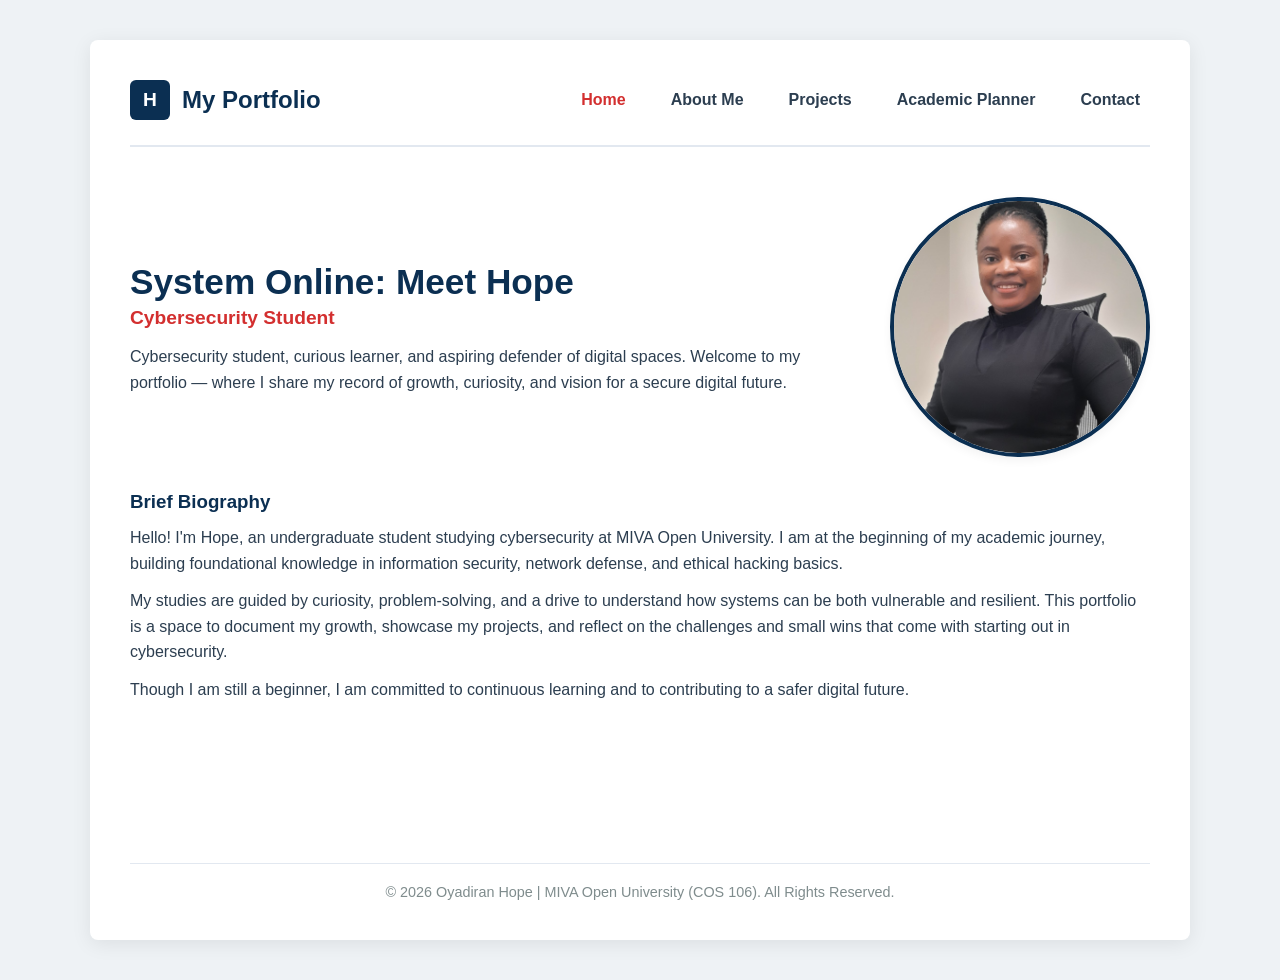
<file: index.html>
<!DOCTYPE html>
<html lang="en">
<head>
    <meta charset="UTF-8">
    <meta name="viewport" content="width=device-width, initial-scale=1.0">
    <title>Home | Hope Oyadiran Portfolio</title>
    <link rel="stylesheet" href="style.css">
</head>
<body>

    <div class="site-container">
        <header class="sticky-header">
            <div class="logo-area">
                <div class="logo-placeholder">H</div>
                <h1 class="logo">My Portfolio</h1>
            </div>
            <nav>
                <button class="hamburger" id="hamburger-btn" aria-label="Toggle Menu" aria-expanded="false">
                    <span></span>
                    <span></span>
                    <span></span>
                </button>
                <ul class="nav-links" id="nav-links">
                    <li><a href="index.html" class="nav-item active">Home</a></li>
                    <li><a href="about.html" class="nav-item">About Me</a></li>
                    <li><a href="projects.html" class="nav-item">Projects</a></li>
                    <li><a href="planner.html" class="nav-item">Academic Planner</a></li>
                    <li><a href="contact.html" class="nav-item">Contact</a></li>
                </ul>
            </nav>
        </header>

        <main class="page-section">
            <div class="home-hero reverse-layout">
                <div class="hero-text">
                    <h1>System Online: Meet Hope</h1>
                    <p class="student-name">Cybersecurity Student</p>
                    <p class="bio-text">
                        Cybersecurity student, curious learner, and aspiring defender of digital spaces. 
                        Welcome to my portfolio — where I share my record of growth, curiosity, and vision for a secure digital future.
                    </p>
                </div>
                <div class="profile-pic-container">
                    <img src="my-image.jpg" alt="Hope Oyadiran profile photo" class="profile-img">
                </div>
            </div>

            <div class="bio-extended">
                <h3>Brief Biography</h3>
                <p>Hello! I'm Hope, an undergraduate student studying cybersecurity at MIVA Open University. I am at the beginning of my academic journey, building foundational knowledge in information security, network defense, and ethical hacking basics.</p>
                <p>My studies are guided by curiosity, problem-solving, and a drive to understand how systems can be both vulnerable and resilient. This portfolio is a space to document my growth, showcase my projects, and reflect on the challenges and small wins that come with starting out in cybersecurity.</p>
                <p>Though I am still a beginner, I am committed to continuous learning and to contributing to a safer digital future.</p>
            </div>
        </main>

        <footer>
            <p>&copy; 2026 Oyadiran Hope | MIVA Open University (COS 106). All Rights Reserved.</p>
        </footer>
    </div>

    <script src="script.js"></script>
</body>
</html>
</file>
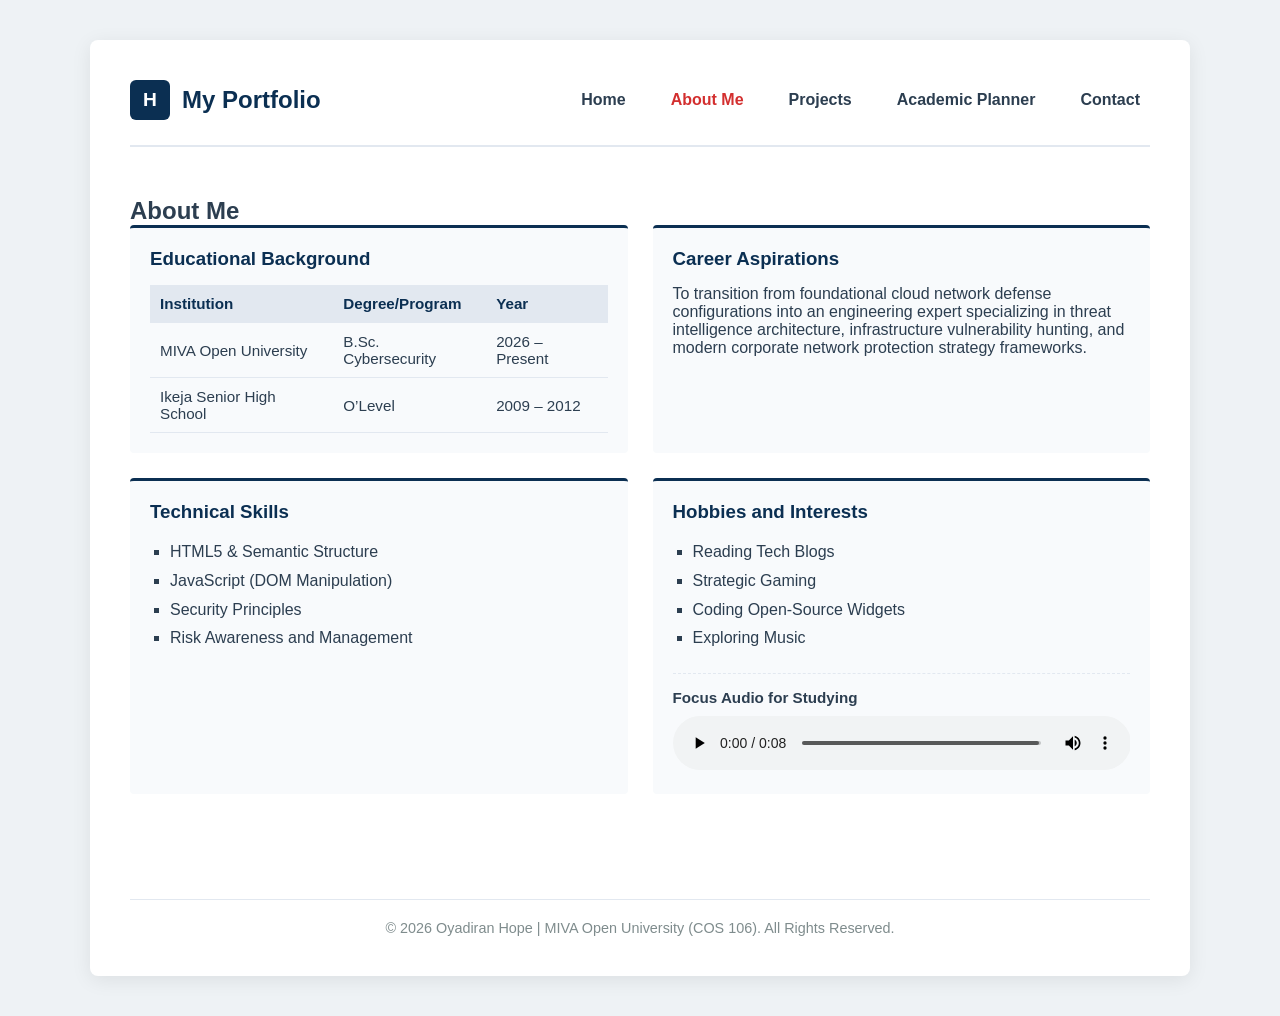
<file: about.html>
<!DOCTYPE html>
<html lang="en">
<head>
    <meta charset="UTF-8">
    <meta name="viewport" content="width=device-width, initial-scale=1.0">
    <title>About Me | Hope Oyadiran Portfolio</title>
    <link rel="stylesheet" href="style.css">
</head>
<body>

    <div class="site-container">
        <header class="sticky-header">
            <div class="logo-area">
                <div class="logo-placeholder">H</div>
                <h1 class="logo">My Portfolio</h1>
            </div>
            <nav>
                <button class="hamburger" id="hamburger-btn" aria-label="Toggle Menu" aria-expanded="false">
                    <span></span>
                    <span></span>
                    <span></span>
                </button>
                <ul class="nav-links" id="nav-links">
                    <li><a href="index.html" class="nav-item">Home</a></li>
                    <li><a href="about.html" class="nav-item active">About Me</a></li>
                    <li><a href="projects.html" class="nav-item">Projects</a></li>
                    <li><a href="planner.html" class="nav-item">Academic Planner</a></li>
                    <li><a href="contact.html" class="nav-item">Contact</a></li>
                </ul>
            </nav>
        </header>

        <main class="page-section">
            <h2>About Me</h2>
            
            <div class="about-grid">
                <div class="card">
                    <h3>Educational Background</h3>
                    <table class="edu-table">
                        <thead>
                            <tr>
                                <th>Institution</th>
                                <th>Degree/Program</th>
                                <th>Year</th>
                            </tr>
                        </thead>
                        <tbody>
                            <tr>
                                <td>MIVA Open University</td>
                                <td>B.Sc. Cybersecurity</td>
                                <td>2026 – Present</td>
                            </tr>
                            <tr>
                                <td>Ikeja Senior High School</td>
                                <td>O’Level</td>
                                <td>2009 – 2012</td>
                            </tr>
                        </tbody>
                    </table>
                </div>

                <div class="card">
                    <h3>Career Aspirations</h3>
                    <p>To transition from foundational cloud network defense configurations into an engineering expert specializing in threat intelligence architecture, infrastructure vulnerability hunting, and modern corporate network protection strategy frameworks.</p>
                </div>
            </div>

            <div class="skills-hobbies">
                <div class="card">
                    <h3>Technical Skills</h3>
                    <ul class="skills">
                        <li>HTML5 & Semantic Structure</li>
                        <li>JavaScript (DOM Manipulation)</li>
                        <li>Security Principles</li>
                        <li>Risk Awareness and Management</li>
                    </ul>
                </div>
                
                <div class="card">
                    <h3>Hobbies and Interests</h3>
                    <ul class="hobbies-list">
                        <li>Reading Tech Blogs</li>
                        <li>Strategic Gaming</li>
                        <li>Coding Open‑Source Widgets</li>
                        <li>Exploring Music</li>
                    </ul>
                    
                    <div class="multimedia-box">
                        <h4>Focus Audio for Studying</h4>
                        <audio controls>
                            <source src="study-music.mp3" type="audio/mpeg">
                            Your browser does not support the audio element.
                        </audio>
                    </div>
                </div>
            </div>
        </main>

        <footer>
            <p>&copy; 2026 Oyadiran Hope | MIVA Open University (COS 106). All Rights Reserved.</p>
        </footer>
    </div>

    <script src="script.js"></script>
</body>
</html>
</file>
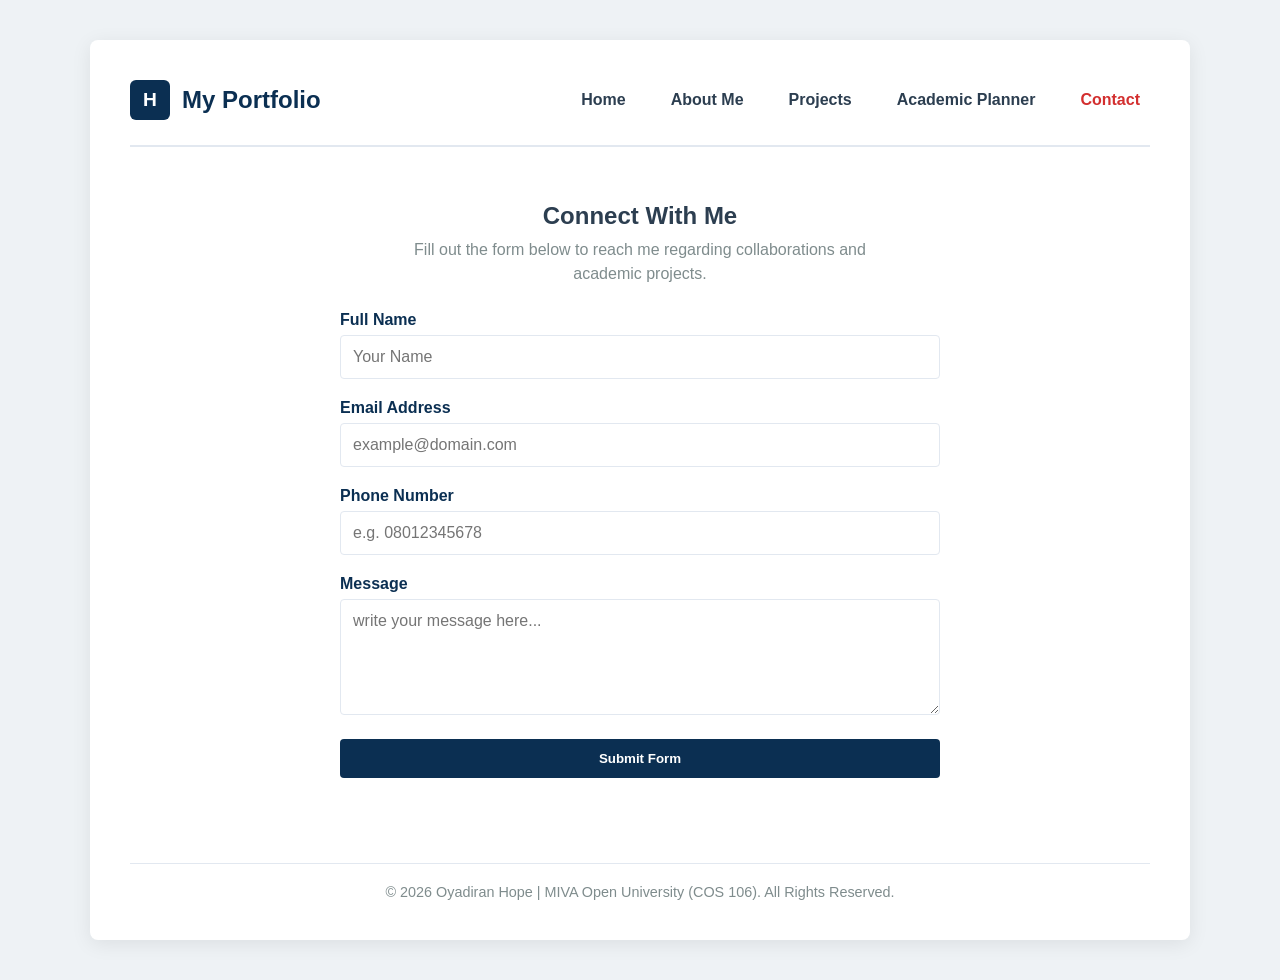
<file: contact.html>
<!DOCTYPE html>
<html lang="en">
<head>
    <meta charset="UTF-8">
    <meta name="viewport" content="width=device-width, initial-scale=1.0">
    <title>Contact | Hope Oyadiran Portfolio</title>
    <link rel="stylesheet" href="style.css">
</head>
<body>

    <div class="site-container">
        <header class="sticky-header">
            <div class="logo-area">
                <div class="logo-placeholder">H</div>
                <h1 class="logo">My Portfolio</h1>
            </div>
            <nav>
                <button class="hamburger" id="hamburger-btn" aria-label="Toggle Menu" aria-expanded="false">
                    <span></span>
                    <span></span>
                    <span></span>
                </button>
                <ul class="nav-links" id="nav-links">
                    <li><a href="index.html" class="nav-item">Home</a></li>
                    <li><a href="about.html" class="nav-item">About Me</a></li>
                    <li><a href="projects.html" class="nav-item">Projects</a></li>
                    <li><a href="planner.html" class="nav-item">Academic Planner</a></li>
                    <li><a href="contact.html" class="nav-item active">Contact</a></li>
                </ul>
            </nav>
        </header>

        <main class="page-section centered-page-content">
            <div class="contact-center-wrapper">
                <h2 class="text-center">Connect With Me</h2>
                <p class="text-center contact-sub-intro">Fill out the form below to reach me regarding collaborations and academic projects.</p>
                
                <div class="contact-container">
                    <form id="contact-form" novalidate>
                        <div id="form-error-msg" class="alert-message error-box hidden"></div>
                        <div id="form-success-msg" class="alert-message success-box hidden">Message sent successfully!</div>

                        <div class="form-group">
                            <label for="fullName">Full Name</label>
                            <input type="text" id="fullName" placeholder="Your Name">
                        </div>

                        <div class="form-group">
                            <label for="emailAddress">Email Address</label>
                            <input type="email" id="emailAddress" placeholder="example@domain.com">
                        </div>

                        <div class="form-group">
                            <label for="phoneNumber">Phone Number</label>
                            <input type="tel" id="phoneNumber" placeholder="e.g. 08012345678">
                        </div>

                        <div class="form-group">
                            <label for="message">Message</label>
                            <textarea id="message" rows="5" placeholder="write your message here..."></textarea>
                        </div>

                        <button type="submit" class="btn-primary block-btn">Submit Form</button>
                    </form>
                </div>
            </div>
        </main>

        <footer>
            <p>&copy; 2026 Oyadiran Hope | MIVA Open University (COS 106). All Rights Reserved.</p>
        </footer>
    </div>

    <script src="script.js"></script>
</body>
</html>
</file>
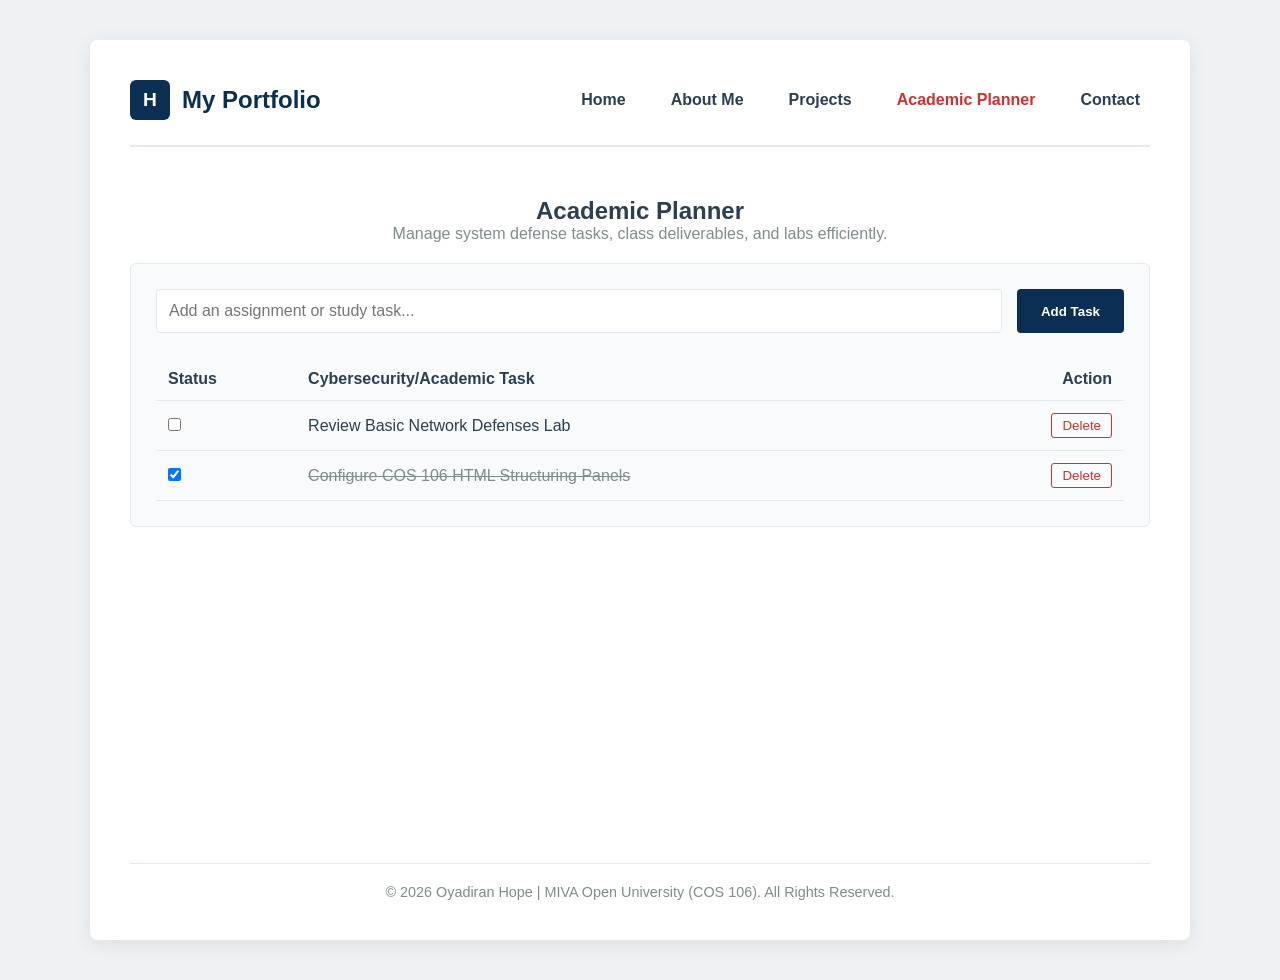
<file: planner.html>
<!DOCTYPE html>
<html lang="en">
<head>
    <meta charset="UTF-8">
    <meta name="viewport" content="width=device-width, initial-scale=1.0">
    <title>Planner | Hope Oyadiran Portfolio</title>
    <link rel="stylesheet" href="style.css">
</head>
<body>

    <div class="site-container">
        <header class="sticky-header">
            <div class="logo-area">
                <div class="logo-placeholder">H</div>
                <h1 class="logo">My Portfolio</h1>
            </div>
            <nav>
                <button class="hamburger" id="hamburger-btn" aria-label="Toggle Menu" aria-expanded="false">
                    <span></span>
                    <span></span>
                    <span></span>
                </button>
                <ul class="nav-links" id="nav-links">
                    <li><a href="index.html" class="nav-item">Home</a></li>
                    <li><a href="about.html" class="nav-item">About Me</a></li>
                    <li><a href="projects.html" class="nav-item">Projects</a></li>
                    <li><a href="planner.html" class="nav-item active">Academic Planner</a></li>
                    <li><a href="contact.html" class="nav-item">Contact</a></li>
                </ul>
            </nav>
        </header>

        <main class="page-section">
            <h2 class="text-center">Academic Planner</h2>
            <p class="text-center" style="color: var(--text-muted); margin-bottom: 20px;">Manage system defense tasks, class deliverables, and labs efficiently.</p>
            
            <div class="planner-box">
                <form id="todo-form" class="todo-input-row">
                    <input type="text" id="todo-input" placeholder="Add an assignment or study task..." required>
                    <button type="submit" class="btn-primary">Add Task</button>
                </form>
                
                <table class="planner-table">
                    <thead>
                        <tr>
                            <th>Status</th>
                            <th>Cybersecurity/Academic Task</th>
                            <th style="text-align: right;">Action</th>
                        </tr>
                    </thead>
                    <tbody id="todo-list">
                        <!-- Tasks dynamically handled by script.js -->
                    </tbody>
                </table>
            </div>
        </main>

        <footer>
            <p>&copy; 2026 Oyadiran Hope | MIVA Open University (COS 106). All Rights Reserved.</p>
        </footer>
    </div>

    <script src="script.js"></script>
</body>
</html>
</file>
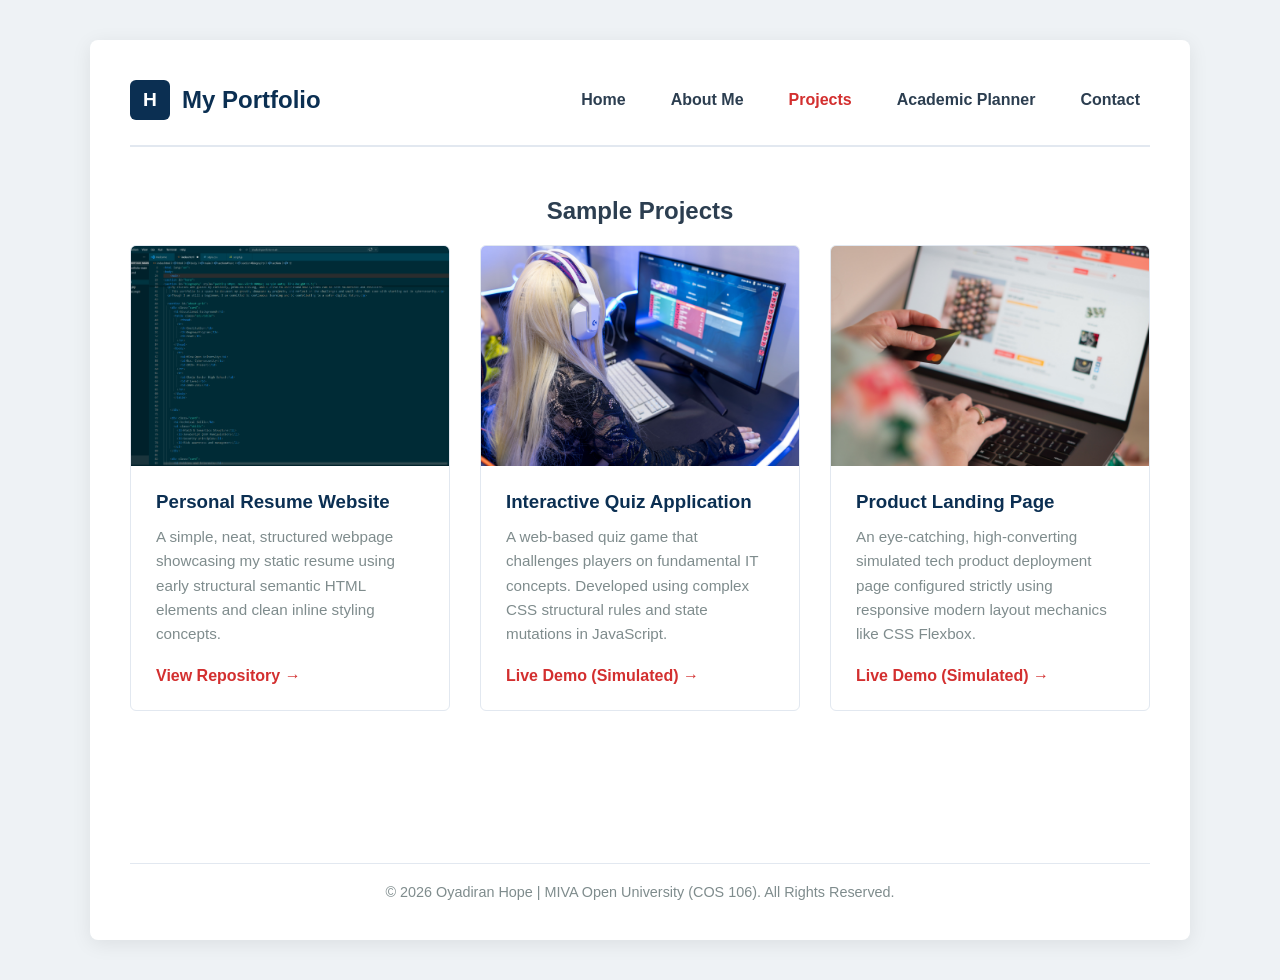
<file: projects.html>
<!DOCTYPE html>
<html lang="en">
<head>
    <meta charset="UTF-8">
    <meta name="viewport" content="width=device-width, initial-scale=1.0">
    <title>Projects | Hope Oyadiran Portfolio</title>
    <link rel="stylesheet" href="style.css">
</head>
<body>

    <div class="site-container">
        <header class="sticky-header">
            <div class="logo-area">
                <div class="logo-placeholder">H</div>
                <h1 class="logo">My Portfolio</h1>
            </div>
            <nav>
                <button class="hamburger" id="hamburger-btn" aria-label="Toggle Menu" aria-expanded="false">
                    <span></span>
                    <span></span>
                    <span></span>
                </button>
                <ul class="nav-links" id="nav-links">
                    <li><a href="index.html" class="nav-item">Home</a></li>
                    <li><a href="about.html" class="nav-item">About Me</a></li>
                    <li><a href="projects.html" class="nav-item active">Projects</a></li>
                    <li><a href="planner.html" class="nav-item">Academic Planner</a></li>
                    <li><a href="contact.html" class="nav-item">Contact</a></li>
                </ul>
            </nav>
        </header>

        <main class="page-section">
            <h2 class="text-center">Sample Projects</h2>
            <div class="projects-grid expanded-grid">
                <div class="project-card">
                    <img src="html-project1.png" alt="Personal Resume Page Screenshot" class="project-img">
                    <div class="project-info">
                        <h3>Personal Resume Website</h3>
                        <p>A simple, neat, structured webpage showcasing my static resume using early structural semantic HTML elements and clean inline styling concepts.</p>
                        <a href="https://github.com/hope-elena-sec/student-portfolio.git" target="_blank" class="project-link">View Repository &rarr;</a>
                    </div>
                </div>

                <div class="project-card">
                    <img src="project2-thmb.jpg" alt="Interactive Quiz Game Screenshot" class="project-img">
                    <div class="project-info">
                        <h3>Interactive Quiz Application</h3>
                        <p>A web-based quiz game that challenges players on fundamental IT concepts. Developed using complex CSS structural rules and state mutations in JavaScript.</p>
                        <a href="#" class="project-link">Live Demo (Simulated) &rarr;</a>
                    </div>
                </div>

                <div class="project-card">
                    <img src="project3-thmb.jpg" alt="Product Landing Page Screenshot" class="project-img">
                    <div class="project-info">
                        <h3>Product Landing Page</h3>
                        <p>An eye-catching, high-converting simulated tech product deployment page configured strictly using responsive modern layout mechanics like CSS Flexbox.</p>
                        <a href="#" class="project-link">Live Demo (Simulated) &rarr;</a>
                    </div>
                </div>
            </div>
        </main>

        <footer>
            <p>&copy; 2026 Oyadiran Hope | MIVA Open University (COS 106). All Rights Reserved.</p>
        </footer>
    </div>

    <script src="script.js"></script>
</body>
</html>
</file>
<file: style.css>
:root {
    --bg-outside: #eef2f5;         
    --box-inside: #ffffff;         
    --primary-color: #0B2F52;     
    --accent-color: #D32F2F;      
    --text-dark: #2c3e50;
    --text-muted: #7f8c8d;
    --border-color: #e2e8f0;
}

* {
    box-sizing: border-box;
    margin: 0;
    padding: 0;
    font-family: 'Segoe UI', Tahoma, Geneva, Verdana, sans-serif;
}

body {
    background-color: var(--bg-outside);
    color: var(--text-dark);
    display: flex;
    justify-content: center;
    padding: 40px 20px;
}

.site-container {
    background-color: var(--box-inside);
    width: 100%;
    max-width: 1100px;
    min-height: 100vh;
    border-radius: 8px;
    box-shadow: 0 4px 20px rgba(0, 0, 0, 0.08);
    padding: 40px;
    display: flex;
    flex-direction: column;
    justify-content: space-between;
}

.sticky-header {
    display: flex;
    justify-content: space-between;
    align-items: center;
    padding-bottom: 25px;
    border-bottom: 2px solid var(--border-color);
    position: sticky;
    top: 0;
    background-color: var(--box-inside);
    z-index: 100;
}

.logo-area {
    display: flex;
    align-items: center;
    gap: 12px;
}

.logo-placeholder {
    background-color: var(--primary-color);
    color: white;
    font-weight: bold;
    width: 40px;
    height: 40px;
    display: flex;
    align-items: center;
    justify-content: center;
    border-radius: 6px;
    font-size: 1.2rem;
}

.logo-area h1.logo {
    font-size: 1.5rem;
    color: var(--primary-color);
}

.nav-links {
    display: flex;
    list-style: none;
    gap: 25px;
}

.nav-links a {
    text-decoration: none;
    color: var(--text-dark);
    font-weight: 600;
    padding: 5px 10px;
    transition: color 0.2s ease;
}

.nav-links a:hover, .nav-links a.active {
    color: var(--accent-color);
}

.hamburger {
    display: none;
    flex-direction: column;
    justify-content: space-between;
    width: 30px;
    height: 21px;
    background: transparent;
    border: none;
    cursor: pointer;
    z-index: 1000;
}

.hamburger span {
    width: 100%;
    height: 3px;
    background-color: var(--primary-color);
    border-radius: 2px;
    transition: all 0.2s ease-in-out;
}

.hamburger.open span:nth-child(1) { transform: translateY(9px) rotate(45deg); }
.hamburger.open span:nth-child(2) { opacity: 0; }
.hamburger.open span:nth-child(3) { transform: translateY(-9px) rotate(-45deg); }

.page-section {
    padding: 50px 0;
    flex-grow: 1;
}

.text-center {
    text-align: center !important;
}

.home-hero {
    display: flex;
    align-items: center;
    gap: 40px;
    margin-bottom: 30px;
}

.reverse-layout {
    flex-direction: row;
}

.profile-img {
    width: 260px;
    height: 260px;
    object-fit: cover;
    border-radius: 50%;
    border: 4px solid var(--primary-color);
    box-shadow: 0 4px 10px rgba(0,0,0,0.05);
    transition: transform 0.2s ease, box-shadow 0.2s ease;
}

.profile-img:hover {
    transform: translateY(-4px);
    box-shadow: 0 8px 20px rgba(0,0,0,0.12);
}
.profile-pic-container {
    flex:0 0 auto;
}

.hero-text {
    flex: 1;
}

.hero-text h1 {
    font-size: 2.2rem;
    color: var(--primary-color);
    margin-bottom: 5px;
}

.student-name {
    font-size: 1.2rem;
    font-weight: 600;
    color: var(--accent-color);
    margin-bottom: 15px;
}

.bio-text { line-height: 1.6; }
.bio-extended h3 { color: var(--primary-color); margin: 25px 0 12px 0; }
.bio-extended p { line-height: 1.6; margin-bottom: 12px; }

.about-grid, .skills-hobbies {
    display: grid;
    grid-template-columns: 1fr 1fr;
    gap: 25px;
    margin-bottom: 25px;
}

.card {
    background-color: #f8fafc;
    border-top: 3px solid var(--primary-color);
    padding: 20px;
    border-radius: 4px;
}

.card h3 { margin-bottom: 15px; color: var(--primary-color); }

.edu-table {
    width: 100%;
    border-collapse: collapse;
}

.edu-table th, .edu-table td {
    padding: 10px;
    text-align: left;
    border-bottom: 1px solid var(--border-color);
    font-size: 0.95rem;
}

.edu-table th { background-color: #e2e8f0; color: var(--primary-color); }

.skills, .hobbies-list { list-style-type: square; padding-left: 20px; line-height: 1.8; }
.multimedia-box { margin-top: 20px; padding-top: 15px; border-top: 1px dashed var(--border-color); }
.multimedia-box h4 { margin-bottom: 10px; font-size: 0.95rem; }
.multimedia-box audio { width: 100%; }

.expanded-grid {
    padding: 20px 0;
    align-items: stretch;
}

.projects-grid {
    display: grid;
    grid-template-columns: repeat(auto-fit, minmax(320px, 1fr));
    gap: 30px;
}

.project-card {
    background: #ffffff;
    border: 1px solid var(--border-color);
    border-radius: 6px;
    overflow: hidden;
    display: flex;
    flex-direction: column;
    justify-content: space-between;
    transition: transform 0.2s ease, box-shadow 0.2s ease;
}

.project-card:hover { transform: translateY(-4px); box-shadow: 0 8px 20px rgba(0,0,0,0.06); }
.project-img { width: 100%; height: 220px; object-fit: cover; }
.project-info { padding: 25px; flex-grow: 1; display: flex; flex-direction: column; justify-content: space-between; }
.project-info h3 { color: var(--primary-color); margin-bottom: 12px; }
.project-info p { font-size: 0.95rem; color: var(--text-muted); line-height: 1.6; margin-bottom: 20px; }
.project-link { color: var(--accent-color); text-decoration: none; font-weight: bold; margin-top: auto; }

.planner-box { background-color: #f8fafc; padding: 25px; border-radius: 6px; border: 1px solid var(--border-color); }
.todo-input-row { display: flex; gap: 15px; margin-bottom: 25px; }
.todo-input-row input { flex: 1; padding: 12px; border: 1px solid var(--border-color); border-radius: 4px; font-size: 1rem; }

.btn-primary {
    background-color: var(--primary-color);
    color: white;
    border: none;
    padding: 12px 24px;
    border-radius: 4px;
    font-weight: 600;
    cursor: pointer;
}

.planner-table { width: 100%; border-collapse: collapse; }
.planner-table th, .planner-table td { padding: 12px; text-align: left; border-bottom: 1px solid var(--border-color); }
.task-item.completed td { text-decoration: line-through; color: var(--text-muted); }
.btn-delete { background: transparent; color: var(--accent-color); border: 1px solid var(--accent-color); padding: 4px 10px; border-radius: 3px; cursor: pointer; }
.btn-delete:hover { background: var(--accent-color); color: white; }

.centered-page-content {
    display: flex;
    justify-content: center;
    align-items: center;
}

.contact-center-wrapper {
    width: 100%;
    max-width: 600px;
    display: flex;
    flex-direction: column;
    align-items: center;
}

.contact-sub-intro {
    color: var(--text-muted);
    font-size: 1rem;
    margin-top: 8px;
    margin-bottom: 25px;
    line-height: 1.5;
    max-width: 500px;
}

.contact-container { 
    width: 100%; 
}

.form-group { margin-bottom: 20px; text-align: left; }
.form-group label { display: block; font-weight: 600; margin-bottom: 6px; color: var(--primary-color); }
.form-group input, .form-group textarea { width: 100%; padding: 12px; border: 1px solid var(--border-color); border-radius: 4px; font-size: 1rem; }
.block-btn { width: 100%; }
.alert-message { padding: 15px; border-radius: 4px; margin-bottom: 20px; font-weight: 600; }
.error-box { background-color: #fde8e8; color: #e53e3e; border: 1px solid #f8b4b4; }
.success-box { background-color: #def7ec; color: #03543f; border: 1px solid #bcf0da; }
.hidden { display: none; }

footer {
    text-align: center;
    padding-top: 20px;
    color: var(--text-muted);
    font-size: 0.9rem;
    border-top: 1px solid var(--border-color);
    margin-top: 30px;
}

@media (max-width: 768px) {
    body { padding: 10px; }
    .site-container { padding: 20px; }
    .hamburger { display: flex; }

    .nav-links {
        display: none;
        flex-direction: column;
        position: absolute;
        top: 50px;
        right: 0;
        background-color: var(--box-inside);
        border: 1px solid var(--border-color);
        box-shadow: 0 10px 25px rgba(0,0,0,0.15);
        padding: 15px 0;
        width: 220px;
        border-radius: 6px;
        z-index: 999;
    }

    .nav-links.active { display: flex; }
    .nav-links li { width: 100%; }
    .nav-links a { display: block; padding: 12px 20px; width: 100%; }
    
    .reverse-layout { flex-direction: column-reverse; }
    .home-hero { text-align: center; gap: 20px; }
    .profile-img { width: 260px; height: 260px; }
    .about-grid, .skills-hobbies { grid-template-columns: 1fr; }
}
</file>
